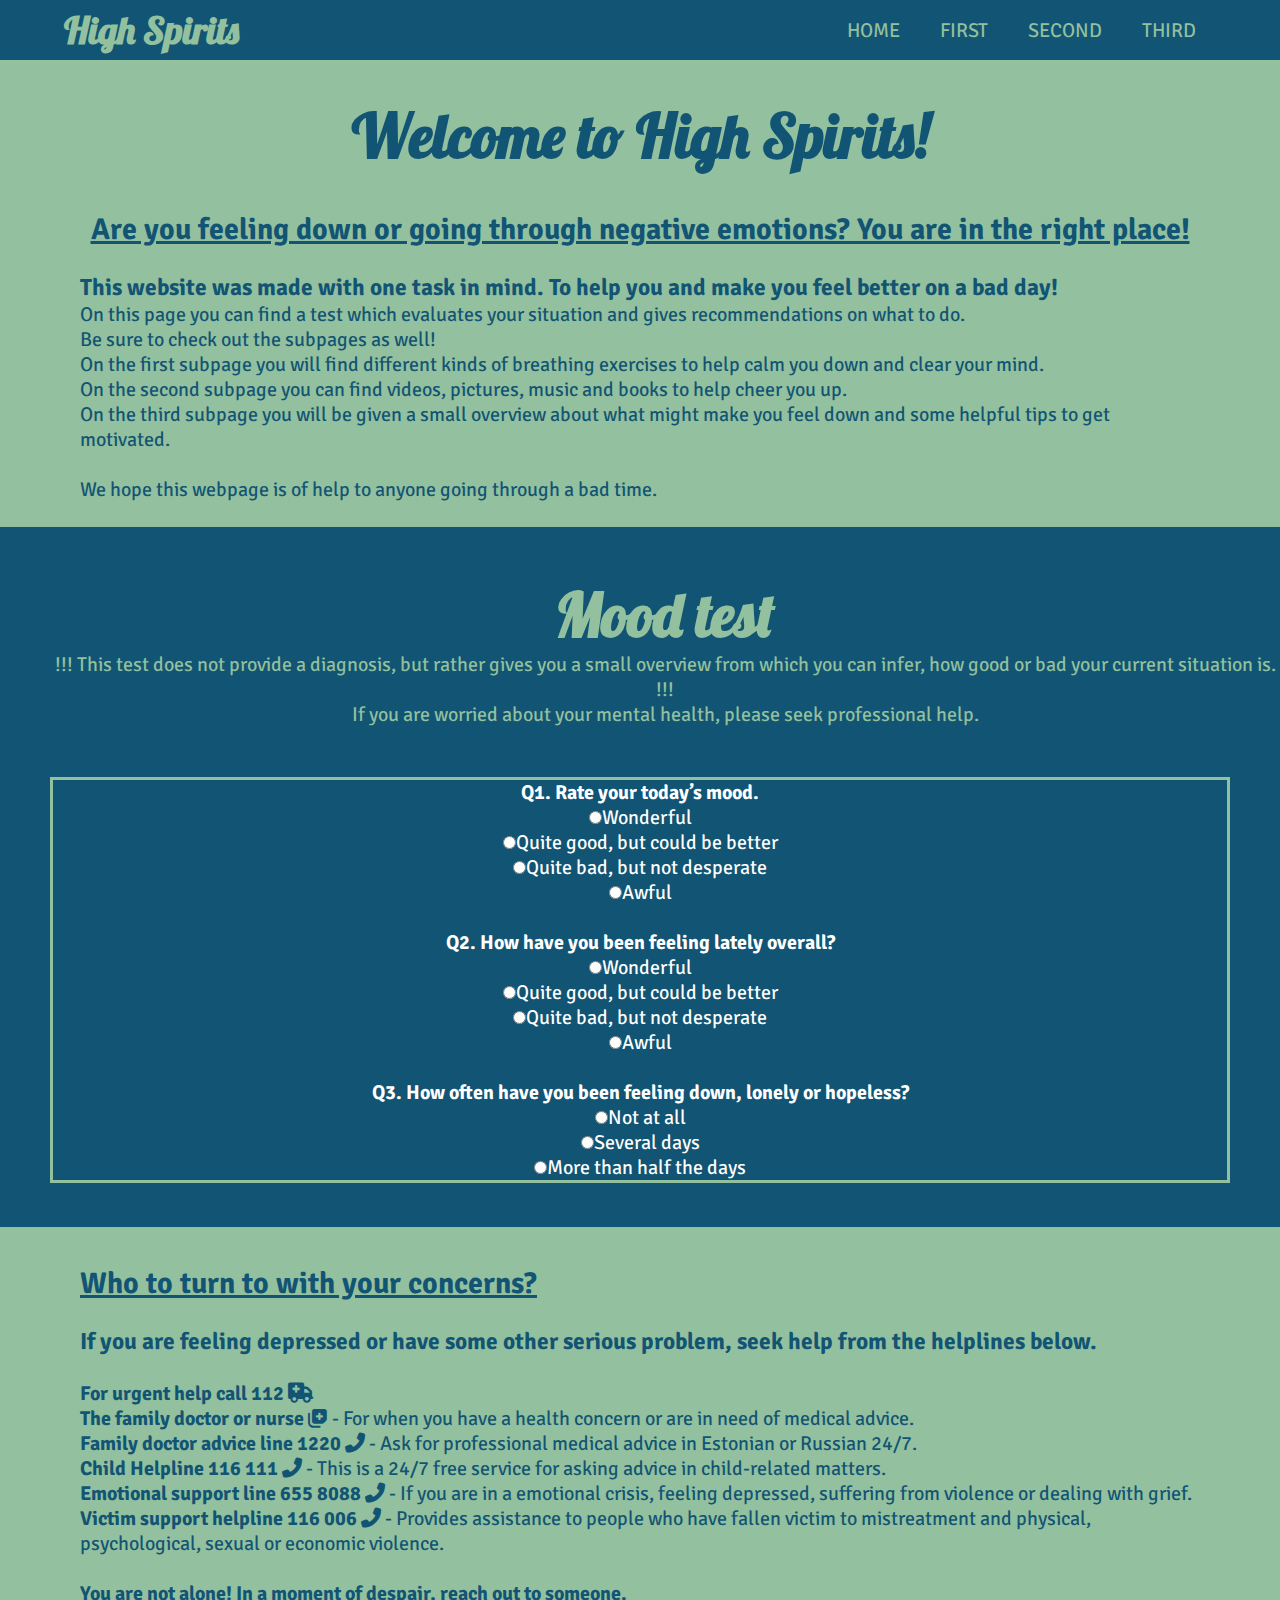
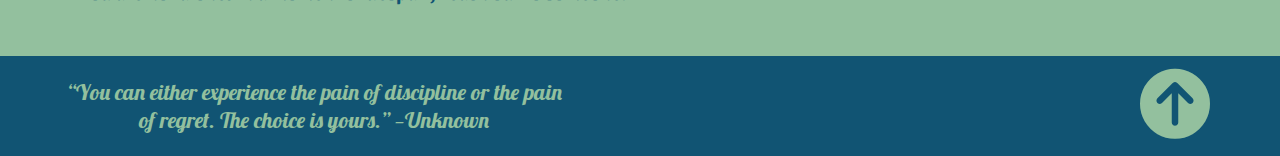
<file: index.html>
<!DOCTYPE html>
<html lang="en">
<head>
    <meta charset="UTF-8">
    <meta http-equiv="X-UA-Compatible" content="IE=edge">
    <meta name="viewport" content="width=device-width, initial-scale=1.0">
    <link rel="stylesheet" href="style.css">
    <link rel="stylesheet" href="https://cdnjs.cloudflare.com/ajax/libs/font-awesome/6.2.0/css/all.min.css" type="text/css" crossorigin="anonymous">
    <title>High Spirits</title>
    <link href="https://fonts.googleapis.com/css2?family=Lobster&family=Signika+Negative:wght@300&display=swap" rel="stylesheet">

</head>

<body> 
    <div class="header">
        <div class="sisemine_header">
            <div class="pealkiri">
                <h1>High Spirits</h1>
            </div>

            <ul class ="lingid_header">
                <li><a href="index.html">HOME</a></li>
                <li><a href="esimene.html">FIRST</a></li>
                <li><a href="teine.html">SECOND</a></li>
                <li><a href="kolmas.html">THIRD</a></li>
            </ul>
        </div>
    </div>

    <div class="sisu1_main">
        <div class="sisu1_main_sisemine">
            <br>
            <h1>Welcome to High Spirits!</h1>
            <br>
            <div class="sisu1_main_tekst">
                <h2 style="text-align: center;">Are you feeling down or going through negative emotions? You are in the right place!</h2>
                <br>
                <h3>This website was made with one task in mind. To help you and make you feel better on a bad day!</h3>
            
                <p>On this page you can find a test which evaluates your situation and gives recommendations on what to do.</p>
                <p>Be sure to check out the subpages as well!</p>
                <p>On the first subpage you will find different kinds of breathing exercises to help calm you down and clear your mind.</p>
                <p>On the second subpage you can find videos, pictures, music and books to help cheer you up.</p>
                <p>On the third subpage you will be given a small overview about what might make you feel down and some helpful tips to get motivated.</p>
                <br>
                <p>We hope this webpage is of help to anyone going through a bad time.</p>
                <br>
            </div>
        </div>
    </div>

    <div class="sisu2_main">
        <div class="sisu2_main_sisemine">
            <br>
            <h2>Mood test</h2>
            <p style="text-align: center;">!!! This test does not provide a diagnosis, but rather gives you a small overview from which you can infer, how good or bad your current situation is. !!!</p>
            <p style="text-align: center"> If you are worried about your mental health, please seek professional help.</p>
            <br>
            <div class="sisu2_main_tekst" style="overflow:auto; height: 400px; margin-right: 50px; border:3px solid #93c09e;">  <!--Suur osa testi küsimustest on koostatud PHQ-9 põhjal. Link: https://www.mdcalc.com/calc/1725/phq9-patient-health-questionnaire9-->
                <h4>Q1. Rate your today’s mood. </h4>
                <p><input type ="radio" name="question1" id="correct0" >Wonderful</p>
                <p><input type ="radio" name="question1" id="correct1" >Quite good, but could be better</p>
                <p><input type ="radio" name="question1" id="correct2" >Quite bad, but not desperate</p>
                <p><input type ="radio" name="question1" id="correct3" >Awful</p>
                <br>

                <h4>Q2. How have you been feeling lately overall?</h4>
                <p><input type ="radio" name="question2" id="correct4" >Wonderful</p>
                <p><input type ="radio" name="question2" id="correct5" >Quite good, but could be better</p>
                <p><input type ="radio" name="question2" id="correct6" >Quite bad, but not desperate</p>
                <p><input type ="radio" name="question2" id="correct7" >Awful</p>
                <br>

                <h4>Q3. How often have you been feeling down, lonely or hopeless?</h4>
                <p><input type ="radio" name="question3" id="correct8" >Not at all</p>
                <p><input type ="radio" name="question3" id="correct9" >Several days</p>
                <p><input type ="radio" name="question3" id="correct10" >More than half the days</p>
                <p><input type ="radio" name="question3" id="correct11" > Nearly every day</p>
                <br>

                <h4>Q4. How often have you had little interest or pleasure in doing things?</h4>
                <p><input type ="radio" name="question4" id="correct12" >Not at all</p>
                <p><input type ="radio" name="question4" id="correct13" >Several days</p>
                <p><input type ="radio" name="question4" id="correct14" >More than half the days</p>
                <p><input type ="radio" name="question4" id="correct15" >Nearly every day</p>
                <br>

                <h4>Q5. How often have you been bothered by trouble falling or staying asleep, or sleeping too much? </h4>
                <p><input type ="radio" name="question5" id="correct16" >Not at all</p>
                <p><input type ="radio" name="question5" id="correct17" >Several days</p>
                <p><input type ="radio" name="question5" id="correct18" >More than half the days</p>
                <p><input type ="radio" name="question5" id="correct19" >Nearly every day</p>
                <br>

                <h4>Q6. How often have you been bothered by feeling tired or having little energy? </h4>
                <p><input type ="radio" name="question6" id="correct20" >Not at all</p>
                <p><input type ="radio" name="question6" id="correct21" >Several days</p>
                <p><input type ="radio" name="question6" id="correct22" >More than half the days</p>
                <p><input type ="radio" name="question6" id="correct23" >Nearly every day</p>
                <br>

                <h4>Q7. How often have you been bothered by poor appetite or overeating? </h4>
                <p><input type ="radio" name="question7" id="correct24" >Not at all</p>
                <p><input type ="radio" name="question7" id="correct25" >Several days</p>
                <p><input type ="radio" name="question7" id="correct26" >More than half the days</p>
                <p><input type ="radio" name="question7" id="correct27" >Nearly every day</p>
                <br>

                <h4>Q8. Feeling bad about yourself — or that you are a failure or have let yourself or your family down? </h4>
                <p><input type ="radio" name="question8" id="correct28" >Not at all</p>
                <p><input type ="radio" name="question8" id="correct29" >Several days</p>
                <p><input type ="radio" name="question8" id="correct30" >More than half the days</p>
                <p><input type ="radio" name="question8" id="correct31" >Nearly every day</p>
                <br>

                <h4>Q9. How often have you been feeling nervous, anxious or on edge? </h4>
                <p><input type ="radio" name="question9" id="correct32" >Not at all</p>
                <p><input type ="radio" name="question9" id="correct33" >Several days</p>
                <p><input type ="radio" name="question9" id="correct34" >More than half the days</p>
                <p><input type ="radio" name="question9" id="correct35" >Nearly every day</p>
                <br>
                
                <h4>Q10. How often have you been bothered by not being able to stop or control worrying?</h4>
                <p><input type ="radio" name="question10" id="correct36" >Not at all</p>
                <p><input type ="radio" name="question10" id="correct37" >Several days</p>
                <p><input type ="radio" name="question10" id="correct38" >More than half the days</p>
                <p><input type ="radio" name="question10" id="correct39" >Nearly every day</p>
                <br>

                <h4>Q11. How often have you been bothered by worrying too much about different things?</h4>
                <p><input type ="radio" name="question11" id="correct40" >Not at all</p>
                <p><input type ="radio" name="question11" id="correct41" >Several days</p>
                <p><input type ="radio" name="question11" id="correct42" >More than half the days</p>
                <p><input type ="radio" name="question11" id="correct43" >Nearly every day</p>
                <br>

                <h4>Q12. How often have you been bothered by having trouble relaxing?</h4>
                <p><input type ="radio" name="question12" id="correct44" >Not at all</p>
                <p><input type ="radio" name="question12" id="correct45" >Several days</p>
                <p><input type ="radio" name="question12" id="correct46" >More than half the days</p>
                <p><input type ="radio" name="question12" id="correct47" >Nearly every day</p>
                <br>

                <h4>Q13. How often have you been bothered by being so restless that it is hard to sit still? </h4>
                <p><input type ="radio" name="question13" id="correct48" >Not at all</p>
                <p><input type ="radio" name="question13" id="correct49" >Several days</p>
                <p><input type ="radio" name="question13" id="correct50" >More than half the days</p>
                <p><input type ="radio" name="question13" id="correct51" >Nearly every day</p>
                <br>

                <h4>Q14. How often have you been bothered by becoming easily annoyed or irritable? </h4>
                <p><input type ="radio" name="question14" id="correct52" >Not at all</p>
                <p><input type ="radio" name="question14" id="correct53" >Several days</p>
                <p><input type ="radio" name="question14" id="correct54" >More than half the days</p>
                <p><input type ="radio" name="question14" id="correct55" >Nearly every day</p>
                <br>

                <h4>Q15. Has it been difficult for you to study, do house chores or get along with other people? </h4>
                <p><input type ="radio" name="question15" id="correct56" >Not difficult at all</p>
                <p><input type ="radio" name="question15" id="correct57" >A bit difficult</p>
                <p><input type ="radio" name="question15" id="correct58" >Very difficult</p>
                <p><input type ="radio" name="question15" id="correct59" >Extremely difficult</p>
                <br>

                <input type="submit" id="nupp_main" name="submit" value="Submit" onClick="result()">
                <p id="tulemus"></p>
                <p id="lisainfo"></p>
                <br>
                <br>
                <br>
                
            </div>
        </div>
    </div>

    <div class="sisu1_main">
        <div class="sisu1_main_sisemine">
            <br>
            <div class="sisu1_main_tekst">
                <h2>Who to turn to with your concerns?</h2>
                <br>
                <h3>If you are feeling depressed or have some other serious problem, seek help from the helplines below.</h3>
                <br>
                <p><b> For urgent help call 112 <i class="fa fa-solid fa-truck-medical"></i></b></p>
                <p><b> The family doctor or nurse <i class="fa fa-solid fa-notes-medical"></i></b> - For when you have a health concern or are in need of medical advice. </p>
                <p><b> Family doctor advice line 1220 <i class="fa fa-light fa-phone-flip"></i></b> - Ask for professional medical advice in Estonian or Russian 24/7.</p>
                <p><b> Child Helpline 116 111 <i class="fa fa-light fa-phone-flip"></i></b> - This is a 24/7 free service for asking advice in child-related matters.</p>
                <p><b> Emotional support line 655 8088 <i class="fa-solid fa-phone-flip"></i></b> - If you are in a emotional crisis, feeling depressed, suffering from violence or dealing with grief.</p>
                <p><b> Victim support helpline 116 006 <i class="fa fa-light fa-phone-flip"></i></b> - Provides assistance to people who have fallen victim to mistreatment and physical, psychological, sexual or economic violence.</p>
                <br>
                <p><b>You are not alone! In a moment of despair, reach out to someone.</b></p>
                <br>
                <br>
            </div>
        </div>
    </div>

    <div class="footer">
        <button onclick="topFunction()" id="myBtn" title="Go to top">
            <i class="fa fa-arrow-circle-up"></i>
        </button>

        <div class="sisemine_footer">
            <div class="pealkiri2">
                <p><script src="main.js"></script></p>  
            </div>
        </div>
    </div>

</body>

</html>
</file>
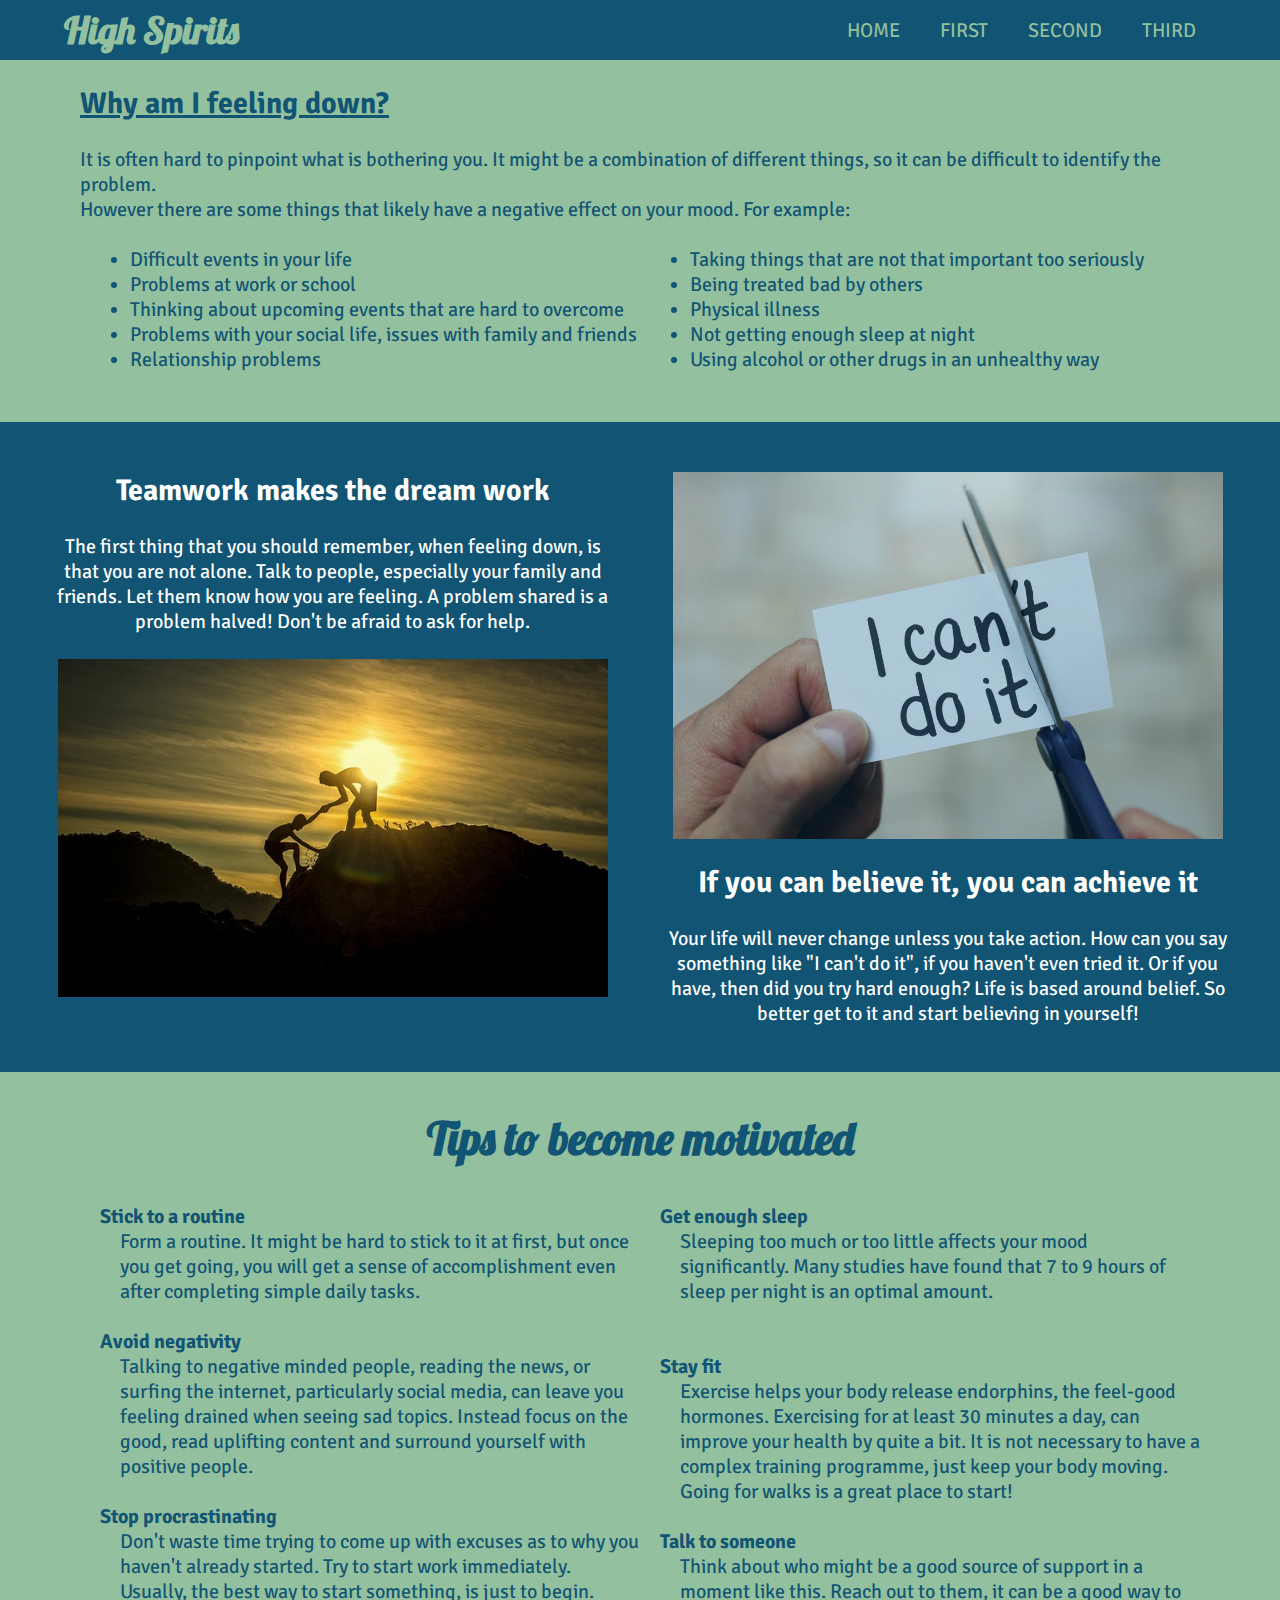
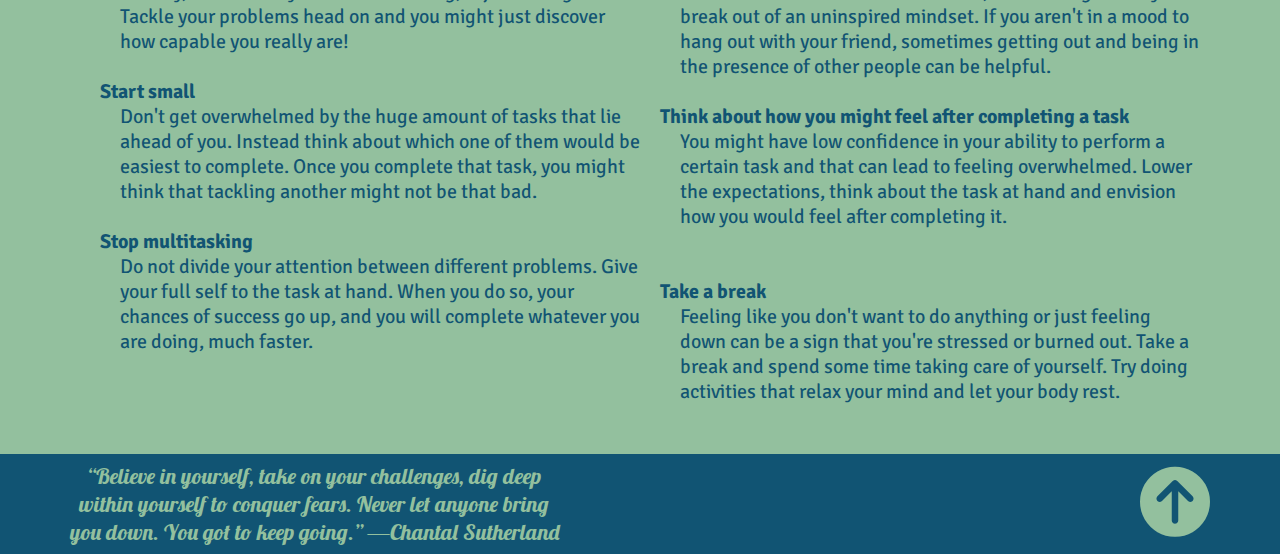
<file: kolmas.html>
<!DOCTYPE html>
<html lang="en">
<head>
    <meta charset="UTF-8">
    <meta http-equiv="X-UA-Compatible" content="IE=edge">
    <meta name="viewport" content="width=device-width, initial-scale=1.0">
    <link rel="stylesheet" href="kolmas.css">
    <link rel="stylesheet" href="style.css">
    <link rel="stylesheet" href="https://cdnjs.cloudflare.com/ajax/libs/font-awesome/6.2.0/css/all.min.css" type="text/css" crossorigin="anonymous">
    <title>High Spirits</title>
    <link href="https://fonts.googleapis.com/css2?family=Lobster&family=Signika+Negative:wght@300&display=swap" rel="stylesheet">

</head>

<body> 
    <div class="header">
        <div class="sisemine_header">
            <div class="pealkiri">
                <h1>High Spirits</h1>
            </div>

            <ul class ="lingid_header">
                <li><a href="index.html">HOME</a></li>
                <li><a href="esimene.html">FIRST</a></li>
                <li><a href="teine.html">SECOND</a></li>
                <li><a href="kolmas.html">THIRD</a></li>
            </ul>

        </div>
    </div>

    <div class="sisu1">
        <div class="sisu1_sisemine">
            <div class="sisu1_tekst">
                <br>
                <h2>Why am I feeling down?</h2>
                <br>
                <p>It is often hard to pinpoint what is bothering you. It might be a combination of different things, so it can be difficult to identify the problem.</p>
                <p>However there are some things that likely have a negative effect on your mood. For example:</p>
                <br>
                <div class="rida">
                    <div class="veerg">
                        <ul>
                            <li>Difficult events in your life</li>
                            <li>Problems at work or school</li>
                            <li>Thinking about upcoming events that are hard to overcome</li>
                            <li>Problems with your social life, issues with family and friends</li>
                            <li>Relationship problems</li>
                        </ul>
                    </div>
                    <div class="veerg">
                        <ul>
                            <li>Taking things that are not that important too seriously</li>
                            <li>Being treated bad by others</li>
                            <li>Physical illness</li>
                            <li>Not getting enough sleep at night</li>
                            <li>Using alcohol or other drugs in an unhealthy way</li>
                        </ul>
                    </div>
                </div>
                <br>
                <br>
            </div>
        </div>
    </div>

    <div class="sisu2">
        <div class="sisu2_sisemine">
            <div class="sisu2_tekst">
                <div class="rida2">
                    <div class="veerg2">
                        <br>
                        <br>
                        <h2>Teamwork makes the dream work</h2>
                        <br>
                        <p>The first thing that you should remember, when feeling down, is that you are not alone. Talk to people, especially your family and friends. Let them know how you are feeling. A problem shared is a problem halved! Don't be afraid to ask for help.</p>
                        <br>
                        <img class="pilt" id="fade-in" src="teamwork.jpg" alt="Teamwork" width="627" height="371">  <!--Pilt: https://pixabay.com/photos/sunset-men-silhouettes-helping-1807524/ -->
                        <script src="kolmas.js"></script>
                    </div>
                    <div class="veerg2">
                        <br>
                        <br>
                        <img class="pilt" id="fade-in2" src="icandoit.jpg" alt="I can do it" width="627" height="371"> <!--Pilt: https://www.inc.com/paul-jarvis/do-motivational-quotes-on-social-media-actually-motivate.html-->
                        <script src="kolmas.js"></script>
                        <br>
                        <h2>If you can believe it, you can achieve it</h2>
                        <br>
                        <p>Your life will never change unless you take action. How can you say something like "I can't do it", if you haven't even tried it. Or if you have, then did you try hard enough? Life is based around belief. So better get to it and start believing in yourself!</p>
                    </div>
                </div>
            </div>
        </div>
    </div>

    <div class="sisu1">
        <div class="sisu1_sisemine">
            <br>
            <div>
                <h2>Tips to become motivated</h2>
                <br>
            </div>
            <div class="sisu1_tekst">
                <div class="rida">
                    <div class="veerg">
                        <ol>
                            <li><b>Stick to a routine</b>
                                <ol>
                                    <li>Form a routine. It might be hard to stick to it at first, but once you get going, you will get a sense of accomplishment even after completing simple daily tasks.</li>
                                </ol>
                            <br>
                            </li>
                        
                            <li><b>Avoid negativity</b>
                                <ol>
                                    <li>Talking to negative minded people, reading the news, or surfing the internet, particularly social media, can leave you feeling drained when seeing sad topics. Instead focus on the good, read uplifting content and surround yourself with positive people.</li>
                                </ol>
                            <br>
                            </li>
                            <li><b>Stop procrastinating</b>
                                <ol>
                                    <li>Don't waste time trying to come up with excuses as to why you haven't already started. Try to start work immediately. Usually, the best way to start something, is just to begin. Tackle your problems head on and you might just discover how capable you really are!</li>
                                </ol>
                            <br>
                            </li>
                            <li><b>Start small</b>
                                <ol>
                                    <li>Don't get overwhelmed by the huge amount of tasks that lie ahead of you. Instead think about which one of them would be easiest to complete. Once you complete that task, you might think that tackling another might not be that bad.</li>
                                </ol>
                            <br>
                            </li>
                            <li><b>Stop multitasking</b>
                                <ol>
                                    <li>Do not divide your attention between different problems. Give your full self to the task at hand. When you do so, your chances of success go up, and you will complete whatever you are doing, much faster.</li>
                                </ol>
                            <br>
                            </li>
                        </ol>
                    </div>
                    <div class="veerg">
                        <ol>
                            <li><b>Get enough sleep</b>
                                <ol>
                                    <li>Sleeping too much or too little affects your mood significantly. Many studies have found that 7 to 9 hours of sleep per night is an optimal amount. </li>
                                </ol>
                            <br>
                            <br>
                            </li>
                            <li><b>Stay fit</b>
                                <ol>
                                    <li>Exercise helps your body release endorphins, the feel-good hormones. Exercising for at least 30 minutes a day, can improve your health by quite a bit. It is not necessary to have a complex training programme, just keep your body moving. Going for walks is a great place to start!</li>
                                </ol>
                            <br>
                            </li>
                            <li><b>Talk to someone</b>
                                <ol>
                                    <li>Think about who might be a good source of support in a moment like this. Reach out to them, it can be a good way to break out of an uninspired mindset. If you aren't in a mood to hang out with your friend, sometimes getting out and being in the presence of other people can be helpful.</li>
                                </ol>
                            <br>
                            </li>
                            <li><b>Think about how you might feel after completing a task</b>
                                <ol>
                                    <li>You might have low confidence in your ability to perform a certain task and that can lead to feeling overwhelmed. Lower the expectations, think about the task at hand and envision how you would feel after completing it.</li>
                                </ol>
                            <br>
                            <br>
                            </li>
                            <li><b>Take a break</b>
                                <ol>
                                    <li>Feeling like you don't want to do anything or just feeling down can be a sign that you're stressed or burned out. Take a break and spend some time taking care of yourself. Try doing activities that relax your mind and let your body rest.</li>
                                </ol>
                            </li>
                        </ol>
                        <br>
                        <br>
                    </div> 
                </div>
            </div>
        </div>
    </div>
    
    <div class="footer">
        <button onclick="topFunction()" id="myBtn" title="Go to top">
            <i class="fa fa-arrow-circle-up"></i>
        </button>

        <div class="sisemine_footer">
            <div class="pealkiri2">
                <p><script src="main.js"></script></p>  
            </div>
        </div>
    </div>

</body>

</html>
</file>
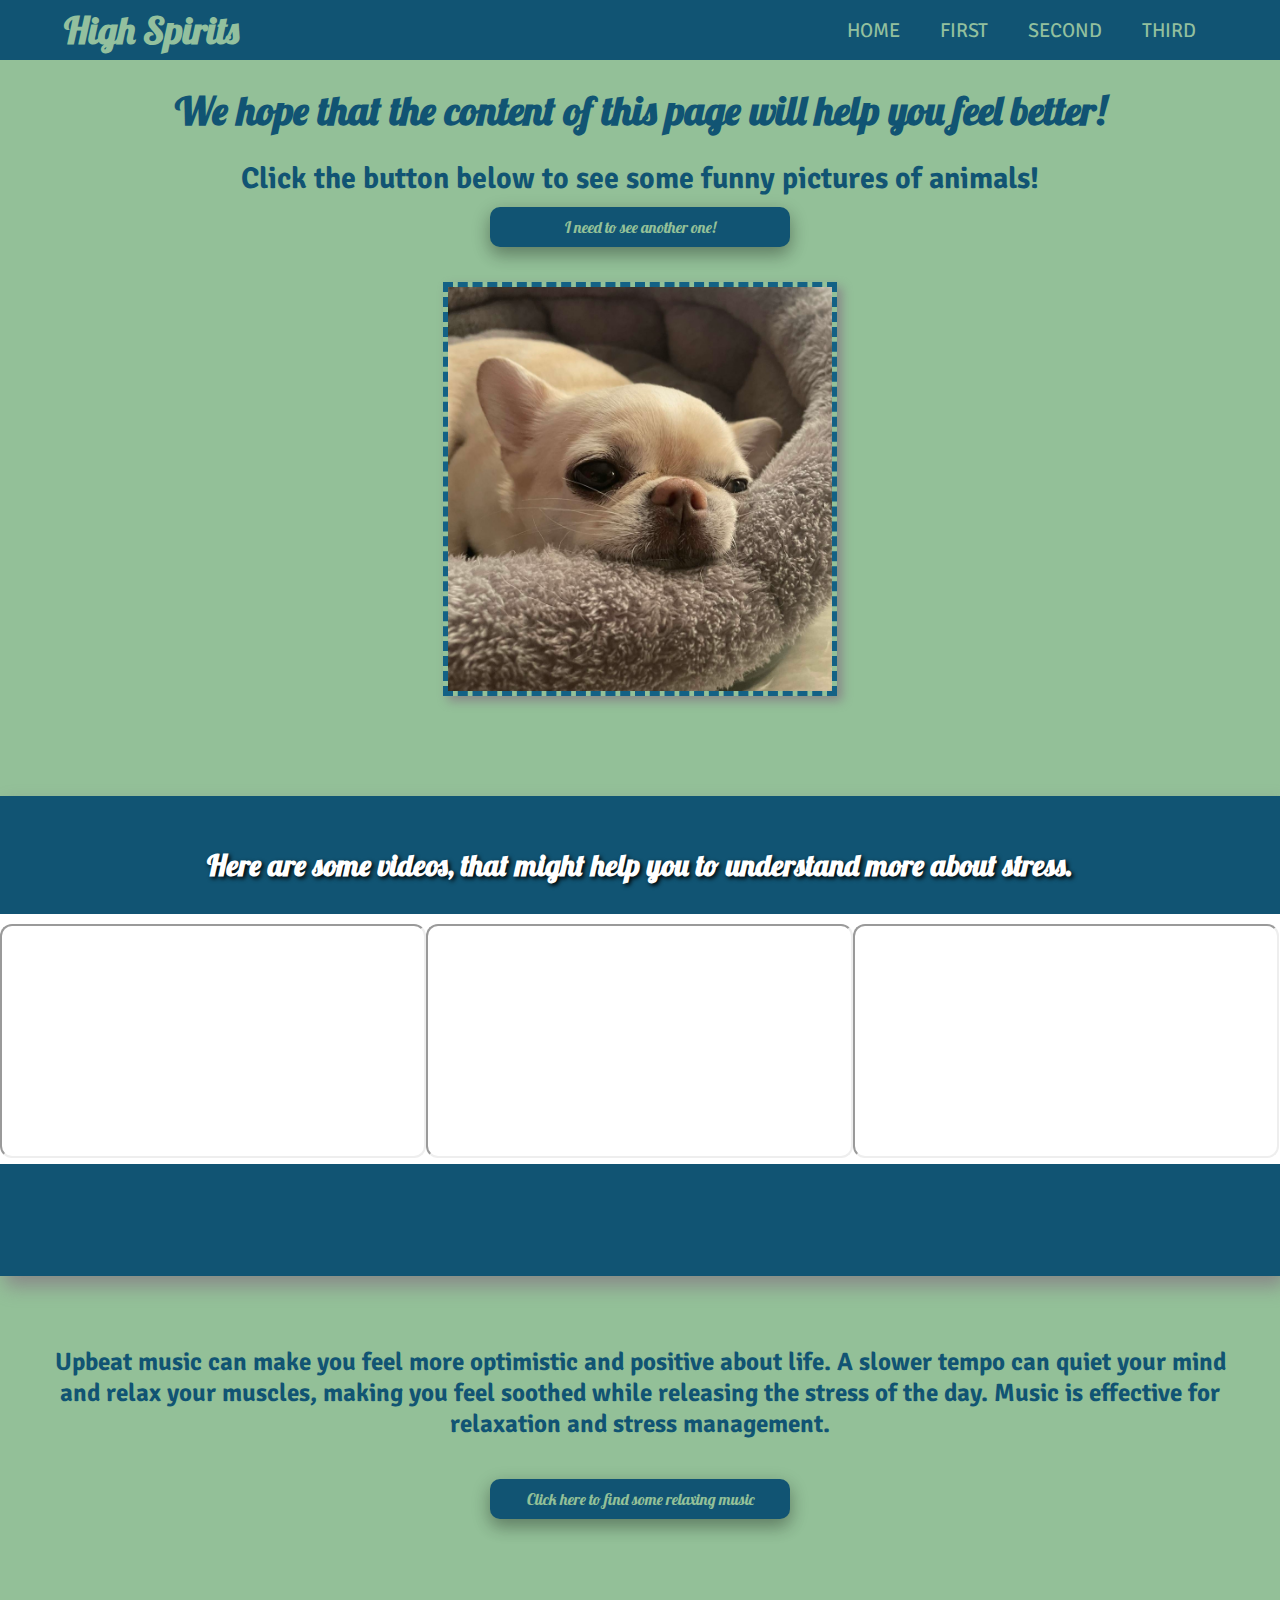
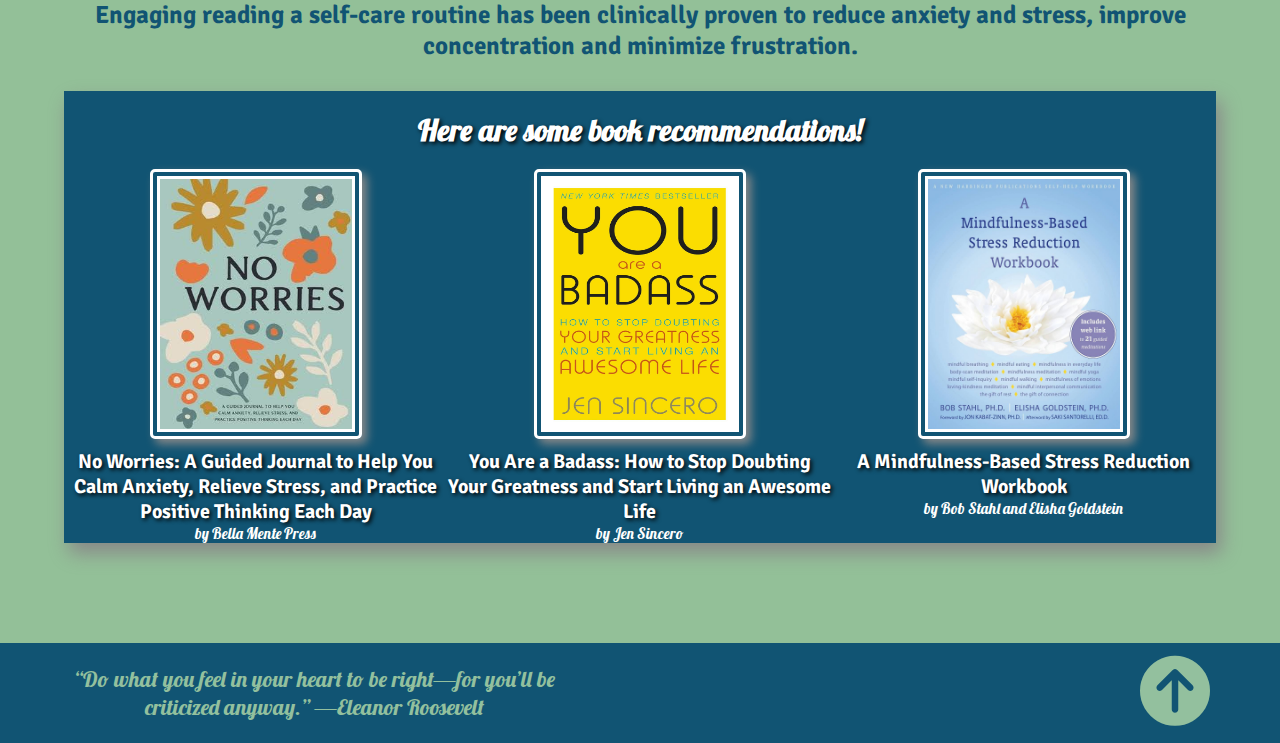
<file: teine.html>
<!DOCTYPE html>
<html lang="en">
<head>
    <meta charset="UTF-8">
    <meta http-equiv="X-UA-Compatible" content="IE=edge">
    <meta name="viewport" content="width=device-width, initial-scale=1.0">
    <link rel="stylesheet" href="teine.css">
    <link rel="stylesheet" href="style.css">
    <link rel="stylesheet" href="https://cdnjs.cloudflare.com/ajax/libs/font-awesome/6.2.0/css/all.min.css" type="text/css" crossorigin="anonymous">
    <title>High Spirits</title>
    <link href="https://fonts.googleapis.com/css2?family=Lobster&family=Signika+Negative:wght@300&display=swap" rel="stylesheet">

</head>

<body> 
    <div class="header">
        <div class="sisemine_header">
            <div class="pealkiri">
                <h1>High Spirits</h1>
            </div>

            <ul class ="lingid_header">
                <li><a href="index.html">HOME</a></li>
                <li><a href="esimene.html">FIRST</a></li>
                <li><a href="teine.html">SECOND</a></li>
                <li><a href="kolmas.html">THIRD</a></li>
            </ul>
        </div>
    </div>
    
    <div class="tutvustus">
       <h2>We hope that the content of this page will help you feel better!</h2>
    </div>


 
    <header class="flex">
        <h1>Click the button below to see some funny pictures of animals!</h1>
        <button>I need to see another one!</button>
    </header>
    <section class="flex">
        <img src="teine.js" alt="random picture">
    </section>
    <script src="teine.js"></script>

    
    <div class = stress>
        <div class=stress_kirjeldus>
            <h2>Here are some videos, that might help you to understand more about stress.</h2>
        </div>
        <div class="stress_video">
            <iframe  src="https://www.youtube.com/embed/Bk2-dKH2Ta4" title="YouTube video player"  allow="accelerometer; autoplay; clipboard-write; encrypted-media; gyroscope; picture-in-picture" allowfullscreen></iframe>
            <iframe  src="https://www.youtube.com/embed/o18I23HCQtE" title="YouTube video player"  allow="accelerometer; autoplay; clipboard-write; encrypted-media; gyroscope; picture-in-picture" allowfullscreen></iframe>
            <iframe  src="https://www.youtube.com/embed/Wh5HyJ1rxzk" title="YouTube video player"  allow="accelerometer; autoplay; clipboard-write; encrypted-media; gyroscope; picture-in-picture" allowfullscreen></iframe>
        </div>
    </div>
   
        
    <div class="muusika_kirjeldus">
        <h2>Upbeat music can make you feel more optimistic and positive about life. A slower tempo can quiet your mind and relax your muscles, making you feel soothed while releasing the stress of the day. Music is effective for relaxation and stress management.</h2>
    </div>

    <div class= nupp><button class = "button" id = "btn" onclick="myFunction()">Click here to find some relaxing music</button></div>
    <div id="sport">
        <div class="muusika">
        <iframe style="border-radius:12px" src="https://open.spotify.com/embed/album/1C38JNcgFHhaAm1LMc6gSN?utm_source=generator" width="300" height="200"  allowfullscreen="" allow="autoplay; clipboard-write; encrypted-media; fullscreen; picture-in-picture" loading="lazy"></iframe>
        <iframe style="border-radius:12px" src="https://open.spotify.com/embed/playlist/0nAF9jHcpi7lP2JpAJKRcB?utm_source=generator" width="300" height="200"  allowfullscreen="" allow="autoplay; clipboard-write; encrypted-media; fullscreen; picture-in-picture" loading="lazy"></iframe>
        <iframe style="border-radius:12px" src="https://open.spotify.com/embed/playlist/5ABxmZnFkSOqKr1Jt05KVz?utm_source=generator" width="300" height="200"  allowfullscreen="" allow="autoplay; clipboard-write; encrypted-media; fullscreen; picture-in-picture" loading="lazy"></iframe>
        </div>
    </div>
    <script src="teine.js"></script>
    



    <div class="raamatud_kirjeldus">
        <h2>Engaging reading a self-care routine has been clinically proven to reduce anxiety and stress, improve concentration and minimize frustration.</h2>
    </div>

    <div class="raamatud">
        <h2>Here are some book recommendations!</h2>
        <div class="column">
          <img src="raamat1.png" alt="No Worries" >
          <h2>No Worries: A Guided Journal to Help You Calm Anxiety, Relieve Stress, and Practice Positive Thinking Each Day</h2>
          <p>by Bella Mente Press</p>
        </div>
        <div class="column">
          <img src="raamat2.png" alt="You Are a Badass" >
          <h2>You Are a Badass: How to Stop Doubting Your Greatness and Start Living an Awesome Life</h2>
          <p>by Jen Sincero </p>
        </div>
        <div class="column">
          <img src="raamat3.png" alt="A Midfulness-Based Stress Reduction Workbook">
          <h2>A Mindfulness-Based Stress Reduction Workbook</h2>
          <p>by Bob Stahl and Elisha Goldstein</p>
        </div>
    </div>

    <div class="footer">
        <button onclick="topFunction()" id="myBtn" title="Go to top">
            <i class="fa fa-arrow-circle-up"></i>
        </button>

        <div class="sisemine_footer">
            <div class="pealkiri2">
                <p><script src="main.js"></script></p>  
            </div>
        </div>
    </div>
    

</body>

</html>
</file>
<file: style.css>
*{
    margin: 0;
    padding: 0;
    list-style: none;
    text-decoration: none;
}

.header {
    height: 60px;
    width: 100%;
    background-color: #115473;
    display: block;
}

.sisemine_header {
    height: 100%;
    width: 90%;
    margin: 0 auto;
    display: block;
}

.pealkiri {
    height: 100%;
    display: table;
    float: left;
}

.pealkiri h1 {
    color: #93c09e;
    height: 100%;
    display: table-cell;
    vertical-align: middle;
    font-family: 'Lobster', cursive;
    font-size: 38px;
}

.lingid_header {
    float: right;
    height: 100%;
}

.lingid_header li {
    height: 100%;
    display: table;
    float: left;
    padding: 0px 20px;
}

.lingid_header li:hover, li:active {
    background-color: #136185;
}

.lingid_header li a {
    display: table-cell;
    vertical-align: middle;
    height: 100%;
    color: #93c09e;
    font-size: 20px;
    font-family: 'Signika Negative', sans-serif;
}

.footer {
    height: 100px;
    width: 100%;
    background-color: #115473;
}

.sisemine_footer {
    height: 100%;
    width: 90%;
    margin: 0 auto;
    display: block;
}

.pealkiri2 {
    height: 100%;
    display: table;
    text-align: center;
    float: left;
}

.pealkiri2 p {
    color: #93c09e;
    height: 100%;
    width: 500px;
    display: table-cell;
    vertical-align: middle;
    font-family: 'Lobster', cursive;
    font-size: 22px;
}

#myBtn {
    border: none;
    outline: none;
    background-color:#115473;
    color:#93c09e;
    cursor: pointer;
    padding: 0px 20px;
    font-size: 70px;
    height: 100%;
    display: table;
    float: right;
    margin-right: 50px;
  }
  
#myBtn:hover {
    background-color: #136185;
  }

.sisu1_main {
    background-color: #93c09e;
    background-size: cover;
    
}

.sisu1_main_sisemine {
    font-family: "Lobster", cursive;
    color: #115473;
    text-align: center;
    font-size: 30px;
}

.sisu1_main_sisemine h1 {
    font-family: "Lobster", cursive;
}

.sisu1_main_tekst {
    font-family: "Signika Negative", sans-serif;
    text-align: left;
    font-size: 20px;
    margin-left: 80px;
    margin-right: 80px;
    color:#115473;

}

.sisu1_main_tekst h2 {
    color: #115473;
    text-decoration: underline;
    text-align: left;
}

.sisu1_main_tekst ul li {
    list-style-type: disc;
    color:#115473;
    margin-left: 50px;
}



.sisu2_main {
    background-color: #115473;
    height: 700px;
    background-size: cover;
    font-size: 40px;
}

.sisu2_main_sisemine {
    font-family: "Lobster", cursive;
    color: #93c09e;
    text-align: center;
    font-size: 40px;
    margin-left: 50px;
    
}

.sisu2_main_sisemine p {
    font-family: "Signika Negative", sans-serif;
    font-size: 20px;
}

.sisu2_main_tekst {
    font-family: "Signika Negative", sans-serif;
    text-align: center;
    font-size: 20px;
    color: white;
}

.sisu2_main_vastused {
    text-align: left;
}

#nupp_main {
    background-color: #93c09e;
    border: none;
    border-radius: 5px;
    color: white;
    padding: 15px 32px;
    text-align: center;
    text-decoration: none;
    display: inline-block;
    font-size: 16px;
    transition-duration: 0.4s;
    cursor: pointer;
}

#nupp_main:hover {
    background-color:burlywood;
    color: white;
}
</file>
<file: kolmas.css>
.sisu1 {
    background-color: #93c09e;
    background-size: cover;
    
}

.sisu1_sisemine {
    font-family: "Lobster", cursive;
    color: #115473;
    text-align: center;
    font-size: 30px;
}

.sisu1_tekst {
    font-family: "Signika Negative", sans-serif;
    text-align: left;
    font-size: 20px;
    margin-left: 80px;
    margin-right: 80px;
    color:#115473;

}

.sisu1_tekst h2 {
    color: #115473;
    text-decoration: underline;
    text-align: left;
}

.sisu1_tekst ul li {
    list-style-type: disc;
    color:#115473;
    margin-left: 50px;
}

.rida {
    display: flex;
}

.veerg {
    flex: 50%
}

.sisu1_tekst ol{
    color: #115473;
    margin-left: 20px;
}

.sisu1_tekst ol li {
    list-style-type: none;
}

.rida2 {
    display: flex;
}

.veerg2 {
    flex: 50%;
    text-align: center;
    margin-right: 50px;
}

.sisu2 {
    background-color: #115473;
    height: 650px;
    background-size: cover;
}

.sisu2_sisemine {
    font-family: "Lobster", cursive;
    color: #93c09e;
    text-align: center;
    font-size: 40px;
    margin-left: 50px;
    
}

.sisu2_tekst {
    font-family: "Signika Negative", sans-serif;
    text-align: center;
    font-size: 20px;
    color: white;
}

.pilt {
    text-align: justify;
    display: flex;
    width: 100%;
    max-width: 550px;
    height: auto;
    margin: 0 auto;
}

#fade-in {
    opacity: 0;
    transition: opacity 1s;
}

#fade-in2 {
    opacity: 0;
    transition: opacity 1s;
}
</file>
<file: teine.css>
.pealkiri h1 {
    color: rgb(147, 192, 152);
    height: 100%;
    display: table-cell;
    vertical-align: middle;
    font-family: 'Lobster', cursive;
    font-size: 38px;
}
    
body  {
    background-color: rgb(147, 192, 152) ;
}
    
.tutvustus {
    width: 100%;
    height: 60px;  
    display: table;
    margin-top: 20px;
    margin-bottom: 20px;
}

.tutvustus h2 {
    color:rgb(17, 84, 115) ;
    height: 100%;
    display: table-cell;
    vertical-align: middle;
    text-align: center;
    font-family: 'Lobster', cursive;
    font-size: 40px;
}


.loomad{ 
    width: 900px; 
    margin: 40px auto;
}

.alampealkiri {
    width: 100%;
    margin: 0 auto;
}


.stress{
    width: 100%;
    height: 430px;
    background-color: #115473;
    margin-left: auto;
    margin-right: auto;
    margin-top: 100px;
    padding-top: 50px;
    box-shadow: 5px 10px 18px #888888;
    
}

.stress_kirjeldus {
    width: 100%;
    margin-left: auto;
    margin-right: auto;
    margin-bottom: 30px;
    background-color: #115473; 
}

.stress_kirjeldus h2 {
    color: white;
    text-align: center;
    vertical-align: middle;
    font-family: 'Lobster', cursive;
    font-size: 30px;
    text-shadow: 2px 2px 4px #000000
}

.stress_video {
    width: 100%;
    height: 230px;
    margin-top: 10px;
    margin-left: auto;
    margin-right: auto; 
    background-color: white;
    padding-top: 10px;
    padding-bottom: 10px;
}

.stress_video iframe {
    border-radius:12px;
    width: 33%; 
    height: 230px; 
    float:left;
    
}

#sport {
    display: none;
    width: 100%;
    padding-top: 20px;
    padding-bottom: 20px;
    background-color:rgb(17, 84, 115);
    box-shadow: 5px 10px 18px #888888;
}

.muusika {
    width: 930px;
    margin-left: auto;
    margin-right: auto;
}

.nupp{
    width: 300px; 
    margin-top: 30px;
    margin-left: auto;
    margin-right: auto;
    margin-bottom: 30px;
}

.button {
    width:300px;
    height:40px;
    background-color: rgb(17, 84, 115);
    color: rgb(147, 192, 152);
    border: none;
    border-radius:10px;
    padding: 10px;
    text-align: center;
    font-family: 'Lobster', cursive;
    display: inline-block;
    font-size: 16px;
    margin: 10px auto;
    cursor: pointer;
    box-shadow: 0 8px 16px 0 rgba(0,0,0,0.2), 0 6px 20px 0 rgba(0,0,0,0.19);
}
  
.button:hover {
    box-shadow: 0 12px 16px 0 rgba(0,0,0,0.24),0 17px 50px 0 rgba(0,0,0,0.19);
}


header {
	width: 100%;
	padding-bottom: 25px;
	flex-direction: column;
}

img {
	width: 30%;
    border-style: dashed;
    border-width: thick;
    border-color: #136185;
    box-shadow: 5px 5px 10px #888888;
}

.flex {
	display: flex;
	justify-content: center;
	align-items: center;   
}

.flex h1 {
    color: rgb(17, 84, 115);
    vertical-align: middle;
    text-align: center;
    height: 100%;
    font-family: 'Signika Negative', sans-serif;
    font-size: 30px;
}

.flex button {
    width:300px;
    height:40px;
    background-color: rgb(17, 84, 115);
    color: rgb(147, 192, 152);
    border-radius:10px;
    padding: 10px;
    border: none;
    text-align: center;
    font-family: 'Lobster', cursive;
    display: inline-block;
    font-size: 16px;
    margin: 10px auto;
    cursor: pointer;
    box-shadow: 0 8px 16px 0 rgba(0,0,0,0.2), 0 6px 20px 0 rgba(0,0,0,0.19);
}

.flex button:hover {
    box-shadow: 0 12px 16px 0 rgba(0,0,0,0.24),0 17px 50px 0 rgba(0,0,0,0.19);
}

.muusika_kirjeldus {
    width: 95%;
    margin-top: 70px;
    margin-left: auto;
    margin-right: auto;
    margin-bottom: 0px;
}

.muusika_kirjeldus h2 {
    text-align: center;
    color: #115473;
    font-family: 'Signika Negative', sans-serif;
    font-size: 25px;
    
}

.raamatud_kirjeldus {
    width: 95%;
    margin-top: 70px;
    margin-left: auto;
    margin-right: auto;
    margin-bottom: 0px;
}

.raamatud_kirjeldus h2 {
    text-align: center;
    color: #115473;
    font-family: 'Signika Negative', sans-serif;
    font-size: 25px;
}

.raamatud {
    width: 90%;
    margin-top: 30px;
    margin-bottom: 100px;
    margin-left: auto;
    margin-right: auto;
    background-color: #115473;
    padding-top: 20px;
    box-shadow: 5px 10px 18px #888888;
}

.raamatud h2 {
    color: white;
    text-align: center;
    font-family: 'Lobster', cursive;
    font-size: 30px;
    text-shadow: 2px 2px 4px #000000
}

.column {
    float: left;
    width: 33.33%;
    margin-top: 20px;
}
  
.raamatud::after {
    content: "";
    clear: both;
    display: table;
}

.column img {
    display: block;
    margin-left: auto;
    margin-right: auto;
    width: 50%;
    height: 250px;
    border: 10px double white;
    border-radius: 5px;
    margin-bottom: 10px;
}

 .column h2 {
    color: white;
    text-align: center;
    vertical-align: middle;
    font-family: 'Signika Negative', sans-serif;
    font-size: 20px;
 }
 
 .column p {
    color: white;
    text-align: center;
    vertical-align: middle;
    font-family: 'Lobster', cursive;
    font-size: 15px;
 }

 .footer {
    height: 100px;
    width: 100%;
    background-color: #115473;
}

.sisemine_footer {
    height: 100%;
    width: 90%;
    margin: 0 auto;
    display: block;
}

.pealkiri2 {
    height: 100%;
    display: table;
    text-align: center;
    float: left;
}

.pealkiri2 p {
    color: #93c09e;
    height: 100%;
    width: 500px;
    display: table-cell;
    vertical-align: middle;
    font-family: 'Lobster', cursive;
    font-size: 22px;
}

#myBtn {
    border: none;
    outline: none;
    background-color:#115473;
    color:#93c09e;
    cursor: pointer;
    padding: 0px 20px;
    font-size: 70px;
    height: 100%;
    display: table;
    float: right;
    margin-right: 50px;
  }
  
#myBtn:hover {
    background-color: #136185;
  }
</file>
